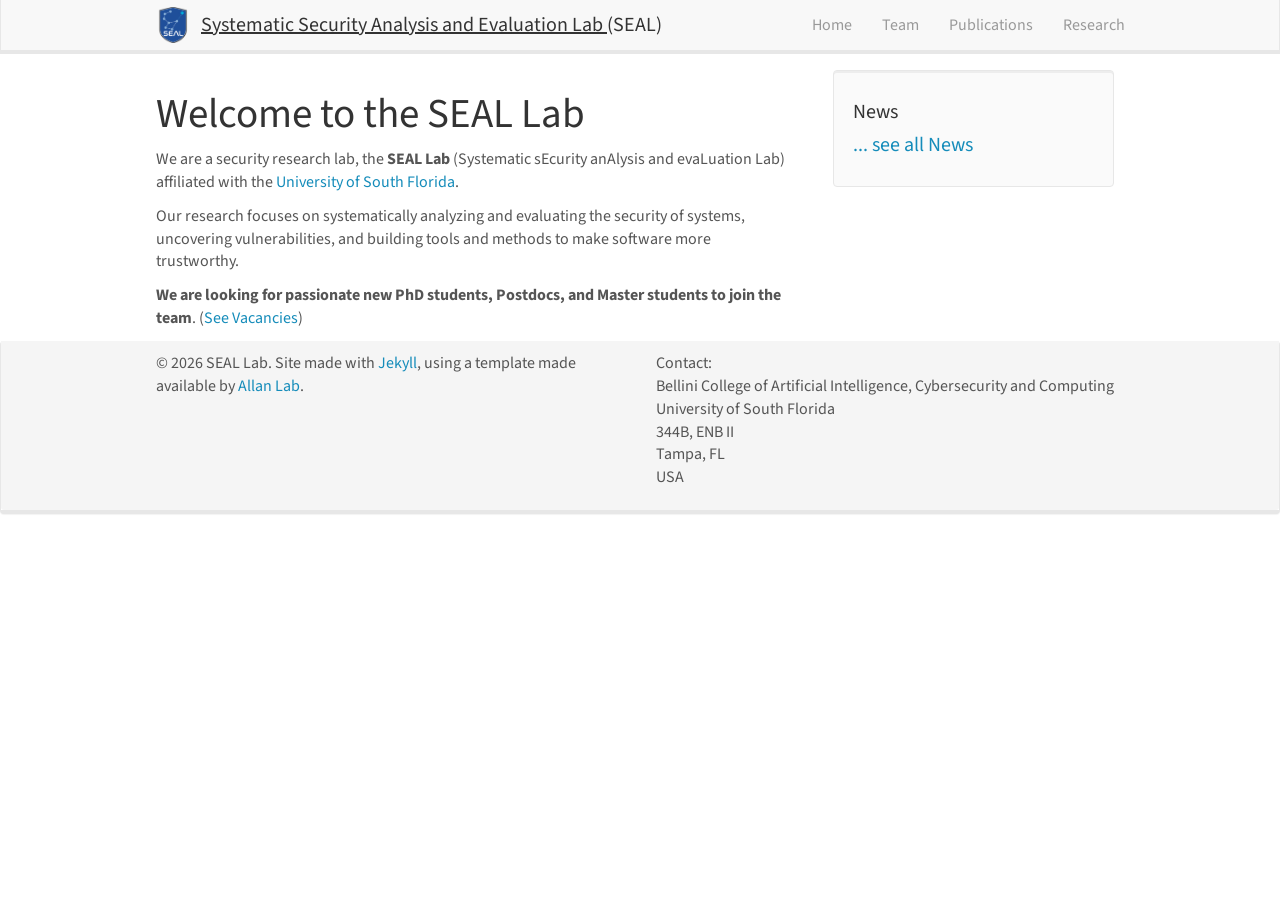
<file: index.html>
<!DOCTYPE html>
<html>

  <head>
  <meta charset="utf-8">
  <meta http-equiv="X-UA-Compatible" content="IE=edge">
  <meta name="viewport" content="width=device-width, initial-scale=1">
  <title>SEAL Lab</title>
  <meta name="description" content="SEAL Lab at the University of South Florida.">
  <link rel="stylesheet" href="/css/main.css">
  <link rel="icon" href="/favicon.ico">
  <link rel="canonical" href="/">



</head>


  <body>

    <div class="navbar navbar-default navbar-fixed-top" role="navigation">
  <div class="container-fluid">
	<div class="navbar-header">
	  <button type="button" class="navbar-toggle collapsed" data-toggle="collapse" data-target="#navbar-collapse-1" aria-expanded="false">
		<span class="sr-only">Toggle navigation</span>
		<span class="icon-bar"></span>
		<span class="icon-bar"></span>
		<span class="icon-bar"></span>
	  </button>
	
    <a class="navbar-brand" href="/" style="display: flex; align-items: center; height: 50px; padding-top: 0; padding-bottom: 0;">
      <img src="/images/logo.png" alt="SEAL Lab logo" style="height: 36px; width: auto; margin: 0; border-radius: 0;">
      <span style="margin-left: 10px; font-size: 20px; line-height: 1;"> <u> Systematic Security Analysis and Evaluation Lab </u>(SEAL)</span>
    </a>
	</div>
	<div class="collapse navbar-collapse" id="navbar-collapse-1">
	  <ul class="nav navbar-nav navbar-right">
		<li><a href="/">Home</a></li>
		<li><a href="/team">Team</a></li>
		<li><a href="/publications">Publications</a></li>
		<li><a href="/research">Research</a></li>
	  </ul>
	</div>
  </div>
</div>


    <div class="container-fluid">
      <div class="row">
          <div id="homeid" class="col-sm-8">
        <h1>Welcome to the SEAL Lab</h1>

	<p>We are a security research lab, the <strong>SEAL Lab</strong> (Systematic sEcurity anAlysis and evaLuation Lab) affiliated with the <a href="https://www.usf.edu/">University of South Florida</a>.</p>

<p>Our research focuses on systematically analyzing and evaluating the security of systems, uncovering vulnerabilities, and building tools and methods to make software more trustworthy.</p>

<p><strong>We are looking for passionate new PhD students, Postdocs, and Master students to join the team</strong>. (<a href="https://amitsealami.com/vacancies/">See Vacancies</a>)</p>

  </div>
  <div id="newsid" class="col-sm-4" >
	
<div class="well">
<h4>News</h4>



<h4><a href="/allnews.html">... see all News</a></h4>

    </div>

  </div>

      </div>
    </div>

    <div id="footer" class="panel">
  <div class="panel-footer">
	<div class="container-fluid">
	  <div class="row">
		<div class="col-sm-6">
		  <p>&copy 2026 SEAL Lab. Site made with <a href="https://jekyllrb.com">Jekyll</a>, using a template made available by <a href="https://www.allanlab.org/">Allan Lab</a>.</p>
		</div>
		<div class="col-sm-6">
		  <p>Contact:<br />
		  Bellini College of Artificial Intelligence, Cybersecurity and Computing<br />
		  University of South Florida<br />
		  344B, ENB II<br />
		  Tampa, FL<br />
		  USA</p>
		</div>
	  </div>
	</div>
  </div>
</div>

<script src="https://ajax.googleapis.com/ajax/libs/jquery/1.11.3/jquery.min.js"></script>
<script src="/js/bootstrap.min.js"></script>


  </body>

</html>
</file>
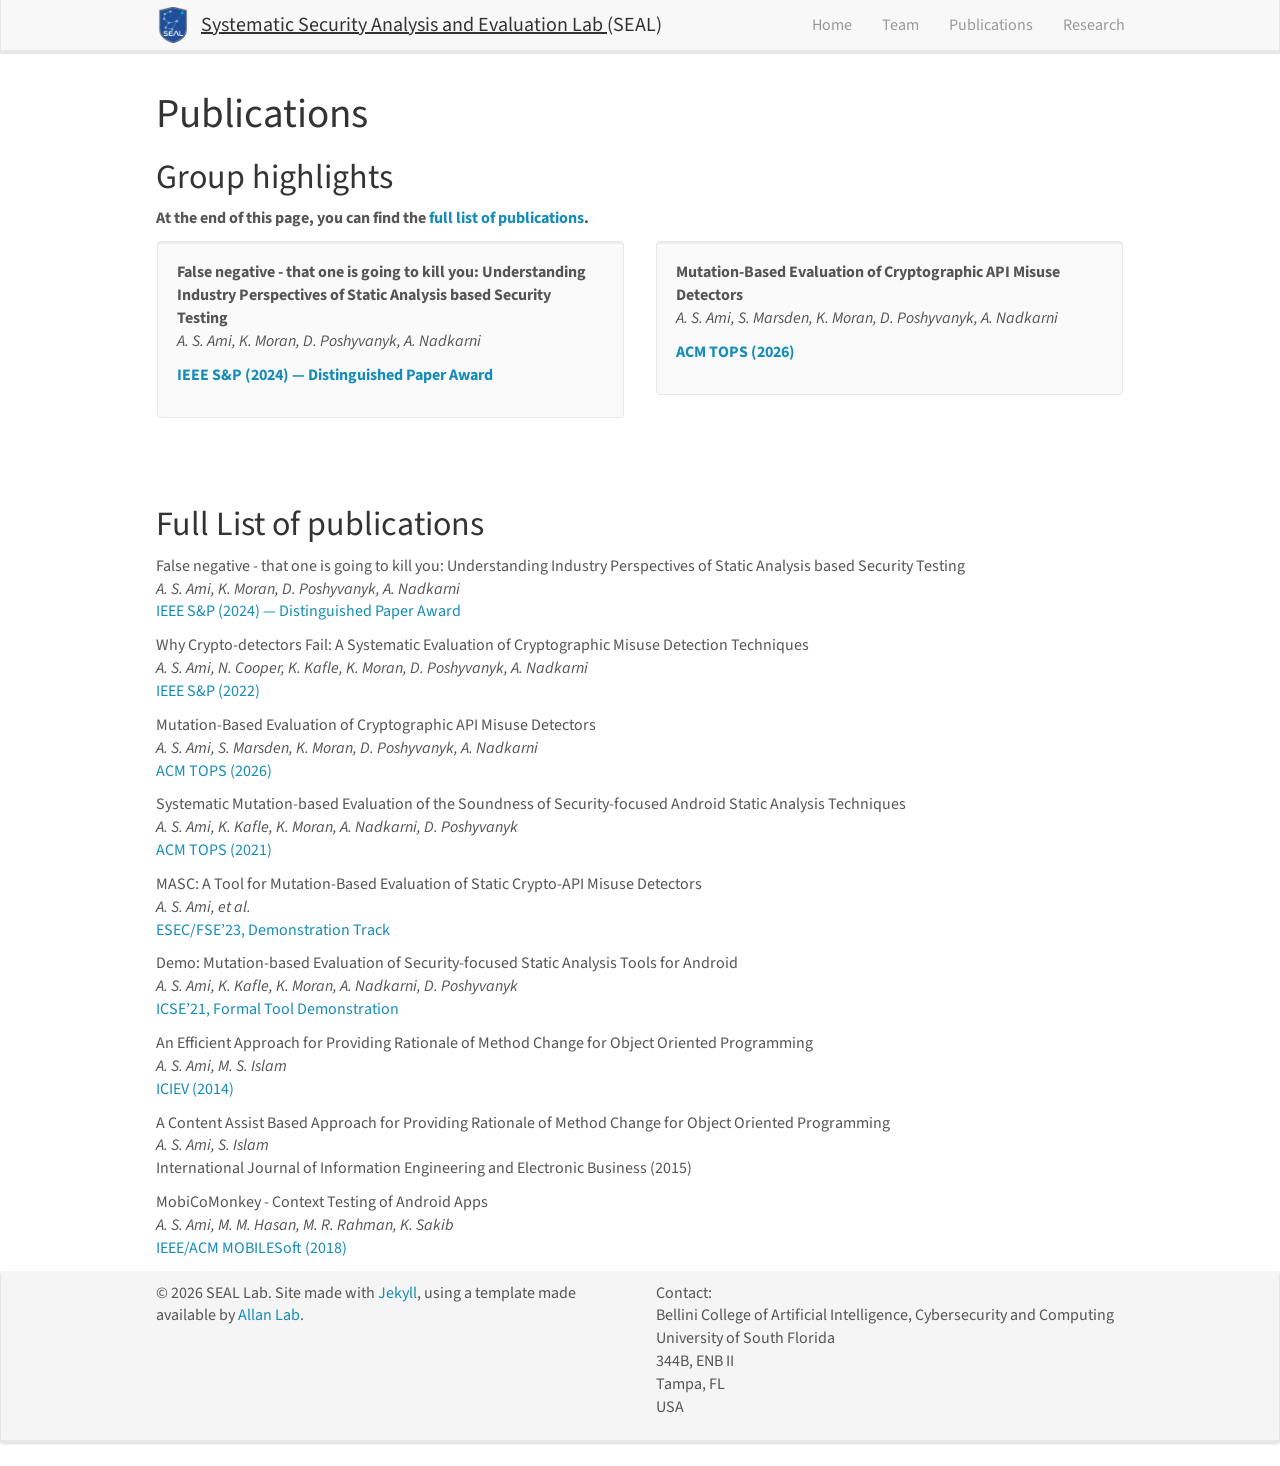
<file: publications/index.html>
<!DOCTYPE html>
<html>

  <head>
  <meta charset="utf-8">
  <meta http-equiv="X-UA-Compatible" content="IE=edge">
  <meta name="viewport" content="width=device-width, initial-scale=1">
  <title>SEAL Lab - Publications</title>
  <meta name="description" content="SEAL Lab -- Publications.">
  <link rel="stylesheet" href="/css/main.css">
  <link rel="icon" href="/favicon.ico">
  <link rel="canonical" href="/publications/">



</head>


  <body>

    <div class="navbar navbar-default navbar-fixed-top" role="navigation">
  <div class="container-fluid">
	<div class="navbar-header">
	  <button type="button" class="navbar-toggle collapsed" data-toggle="collapse" data-target="#navbar-collapse-1" aria-expanded="false">
		<span class="sr-only">Toggle navigation</span>
		<span class="icon-bar"></span>
		<span class="icon-bar"></span>
		<span class="icon-bar"></span>
	  </button>
	
    <a class="navbar-brand" href="/" style="display: flex; align-items: center; height: 50px; padding-top: 0; padding-bottom: 0;">
      <img src="/images/logo.png" alt="SEAL Lab logo" style="height: 36px; width: auto; margin: 0; border-radius: 0;">
      <span style="margin-left: 10px; font-size: 20px; line-height: 1;"> <u> Systematic Security Analysis and Evaluation Lab </u>(SEAL)</span>
    </a>
	</div>
	<div class="collapse navbar-collapse" id="navbar-collapse-1">
	  <ul class="nav navbar-nav navbar-right">
		<li><a href="/">Home</a></li>
		<li><a href="/team">Team</a></li>
		<li><a href="/publications">Publications</a></li>
		<li><a href="/research">Research</a></li>
	  </ul>
	</div>
  </div>
</div>


    <div class="container-fluid">
      <div class="row">
        <div id="gridid" class="col-sm-12">
  <h1 id="publications">Publications</h1>

<h2 id="group-highlights">Group highlights</h2>

<p><strong>At the end of this page, you can find the <a href="#full-list-of-publications">full list of publications</a>.</strong></p>

<div class="row">

  <div class="col-sm-6 clearfix">
    <div class="well">
      <pubtit>False negative - that one is going to kill you: Understanding Industry Perspectives of Static Analysis based Security Testing</pubtit>

      <p><em>A. S. Ami, K. Moran, D. Poshyvanyk, A. Nadkarni</em></p>
      <p><strong><a href="https://amitsealami.com/false-negatives-kill/">IEEE S&amp;P (2024) — Distinguished Paper Award</a></strong></p>

    </div>
  </div>

  <div class="col-sm-6 clearfix">
    <div class="well">
      <pubtit>Mutation-Based Evaluation of Cryptographic API Misuse Detectors</pubtit>

      <p><em>A. S. Ami, S. Marsden, K. Moran, D. Poshyvanyk, A. Nadkarni</em></p>
      <p><strong><a href="https://dl.acm.org/doi/10.1145/3796221">ACM TOPS (2026)</a></strong></p>

    </div>
  </div>

</div>

<p>   </p>

<h2 id="full-list-of-publications">Full List of publications</h2>

<p>False negative - that one is going to kill you: Understanding Industry Perspectives of Static Analysis based Security Testing <br />
  <em>A. S. Ami, K. Moran, D. Poshyvanyk, A. Nadkarni </em><br />
  <a href="https://amitsealami.com/false-negatives-kill/">IEEE S&amp;P (2024) — Distinguished Paper Award</a></p>

<p>Why Crypto-detectors Fail: A Systematic Evaluation of Cryptographic Misuse Detection Techniques <br />
  <em>A. S. Ami, N. Cooper, K. Kafle, K. Moran, D. Poshyvanyk, A. Nadkarni </em><br />
  <a href="https://ieeexplore.ieee.org/document/9833582">IEEE S&amp;P (2022)</a></p>

<p>Mutation-Based Evaluation of Cryptographic API Misuse Detectors <br />
  <em>A. S. Ami, S. Marsden, K. Moran, D. Poshyvanyk, A. Nadkarni </em><br />
  <a href="https://dl.acm.org/doi/10.1145/3796221">ACM TOPS (2026)</a></p>

<p>Systematic Mutation-based Evaluation of the Soundness of Security-focused Android Static Analysis Techniques <br />
  <em>A. S. Ami, K. Kafle, K. Moran, A. Nadkarni, D. Poshyvanyk </em><br />
  <a href="https://doi.org/10.1145/3439802">ACM TOPS (2021)</a></p>

<p>MASC: A Tool for Mutation-Based Evaluation of Static Crypto-API Misuse Detectors <br />
  <em>A. S. Ami, et al. </em><br />
  <a href="https://amitsealami.com/MASC/">ESEC/FSE’23, Demonstration Track</a></p>

<p>Demo: Mutation-based Evaluation of Security-focused Static Analysis Tools for Android <br />
  <em>A. S. Ami, K. Kafle, K. Moran, A. Nadkarni, D. Poshyvanyk </em><br />
  <a href="https://muse-security-evaluation.github.io">ICSE’21, Formal Tool Demonstration</a></p>

<p>An Efficient Approach for Providing Rationale of Method Change for Object Oriented Programming <br />
  <em>A. S. Ami, M. S. Islam </em><br />
  <a href="https://doi.org/10.1109/ICIEV.2014.6850772">ICIEV (2014)</a></p>

<p>A Content Assist Based Approach for Providing Rationale of Method Change for Object Oriented Programming <br />
  <em>A. S. Ami, S. Islam </em><br />
  International Journal of Information Engineering and Electronic Business (2015)</p>

<p>MobiCoMonkey - Context Testing of Android Apps <br />
  <em>A. S. Ami, M. M. Hasan, M. R. Rahman, K. Sakib </em><br />
  <a href="https://arxiv.org/pdf/1804.02533.pdf">IEEE/ACM MOBILESoft (2018)</a></p>


</div>

      </div>
    </div>

    <div id="footer" class="panel">
  <div class="panel-footer">
	<div class="container-fluid">
	  <div class="row">
		<div class="col-sm-6">
		  <p>&copy 2026 SEAL Lab. Site made with <a href="https://jekyllrb.com">Jekyll</a>, using a template made available by <a href="https://www.allanlab.org/">Allan Lab</a>.</p>
		</div>
		<div class="col-sm-6">
		  <p>Contact:<br />
		  Bellini College of Artificial Intelligence, Cybersecurity and Computing<br />
		  University of South Florida<br />
		  344B, ENB II<br />
		  Tampa, FL<br />
		  USA</p>
		</div>
	  </div>
	</div>
  </div>
</div>

<script src="https://ajax.googleapis.com/ajax/libs/jquery/1.11.3/jquery.min.js"></script>
<script src="/js/bootstrap.min.js"></script>


  </body>

</html>
</file>
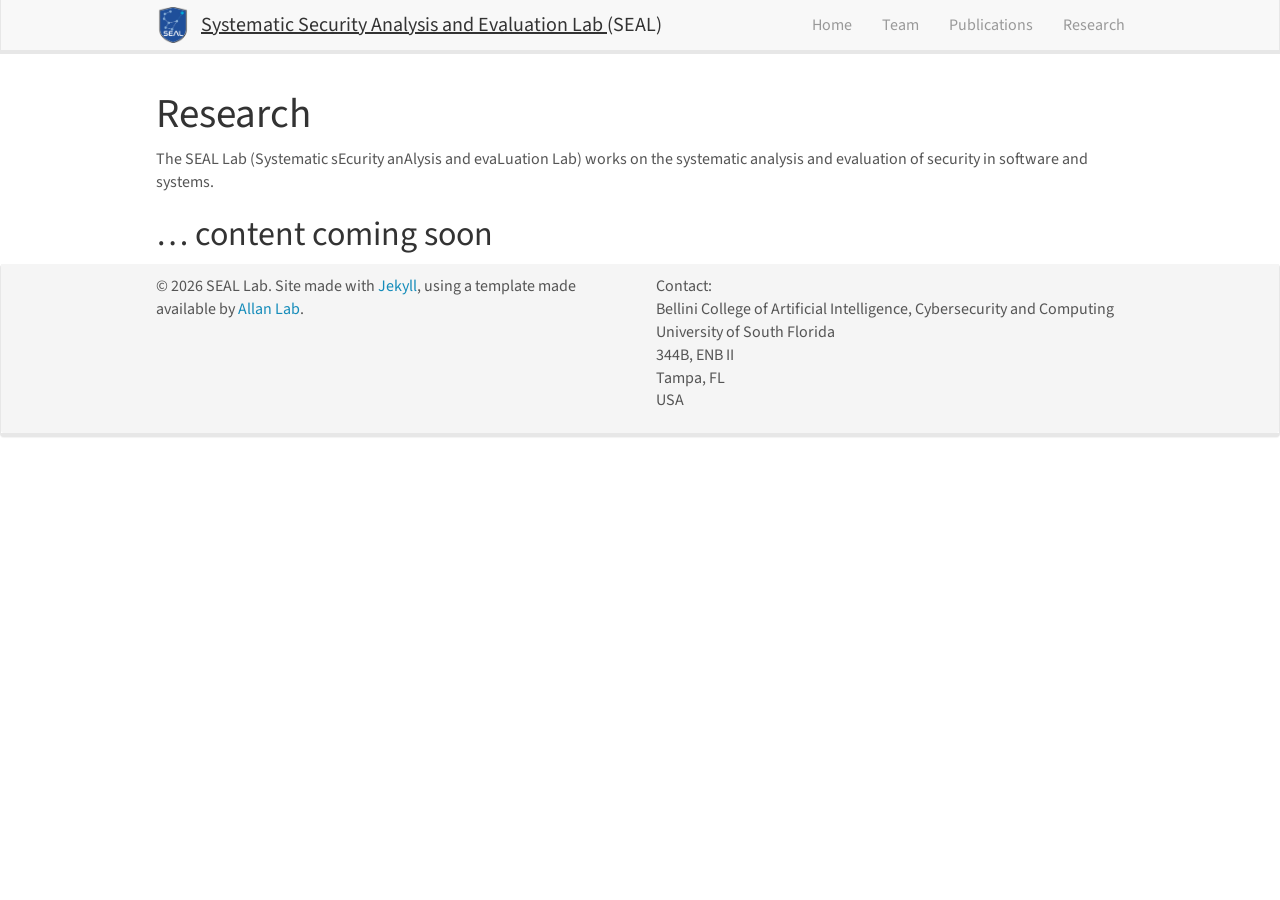
<file: research/index.html>
<!DOCTYPE html>
<html>

  <head>
  <meta charset="utf-8">
  <meta http-equiv="X-UA-Compatible" content="IE=edge">
  <meta name="viewport" content="width=device-width, initial-scale=1">
  <title>SEAL Lab - Research</title>
  <meta name="description" content="SEAL Lab -- Research">
  <link rel="stylesheet" href="/css/main.css">
  <link rel="icon" href="/favicon.ico">
  <link rel="canonical" href="/research/">



</head>


  <body>

    <div class="navbar navbar-default navbar-fixed-top" role="navigation">
  <div class="container-fluid">
	<div class="navbar-header">
	  <button type="button" class="navbar-toggle collapsed" data-toggle="collapse" data-target="#navbar-collapse-1" aria-expanded="false">
		<span class="sr-only">Toggle navigation</span>
		<span class="icon-bar"></span>
		<span class="icon-bar"></span>
		<span class="icon-bar"></span>
	  </button>
	
    <a class="navbar-brand" href="/" style="display: flex; align-items: center; height: 50px; padding-top: 0; padding-bottom: 0;">
      <img src="/images/logo.png" alt="SEAL Lab logo" style="height: 36px; width: auto; margin: 0; border-radius: 0;">
      <span style="margin-left: 10px; font-size: 20px; line-height: 1;"> <u> Systematic Security Analysis and Evaluation Lab </u>(SEAL)</span>
    </a>
	</div>
	<div class="collapse navbar-collapse" id="navbar-collapse-1">
	  <ul class="nav navbar-nav navbar-right">
		<li><a href="/">Home</a></li>
		<li><a href="/team">Team</a></li>
		<li><a href="/publications">Publications</a></li>
		<li><a href="/research">Research</a></li>
	  </ul>
	</div>
  </div>
</div>


    <div class="container-fluid">
      <div class="row">
        <div id="textid" class="col-sm-12">
  <h1 id="research">Research</h1>

<p>The SEAL Lab (Systematic sEcurity anAlysis and evaLuation Lab) works on the systematic analysis and evaluation of security in software and systems.</p>

<h2 id="-content-coming-soon">… content coming soon</h2>

</div>

      </div>
    </div>

    <div id="footer" class="panel">
  <div class="panel-footer">
	<div class="container-fluid">
	  <div class="row">
		<div class="col-sm-6">
		  <p>&copy 2026 SEAL Lab. Site made with <a href="https://jekyllrb.com">Jekyll</a>, using a template made available by <a href="https://www.allanlab.org/">Allan Lab</a>.</p>
		</div>
		<div class="col-sm-6">
		  <p>Contact:<br />
		  Bellini College of Artificial Intelligence, Cybersecurity and Computing<br />
		  University of South Florida<br />
		  344B, ENB II<br />
		  Tampa, FL<br />
		  USA</p>
		</div>
	  </div>
	</div>
  </div>
</div>

<script src="https://ajax.googleapis.com/ajax/libs/jquery/1.11.3/jquery.min.js"></script>
<script src="/js/bootstrap.min.js"></script>


  </body>

</html>
</file>
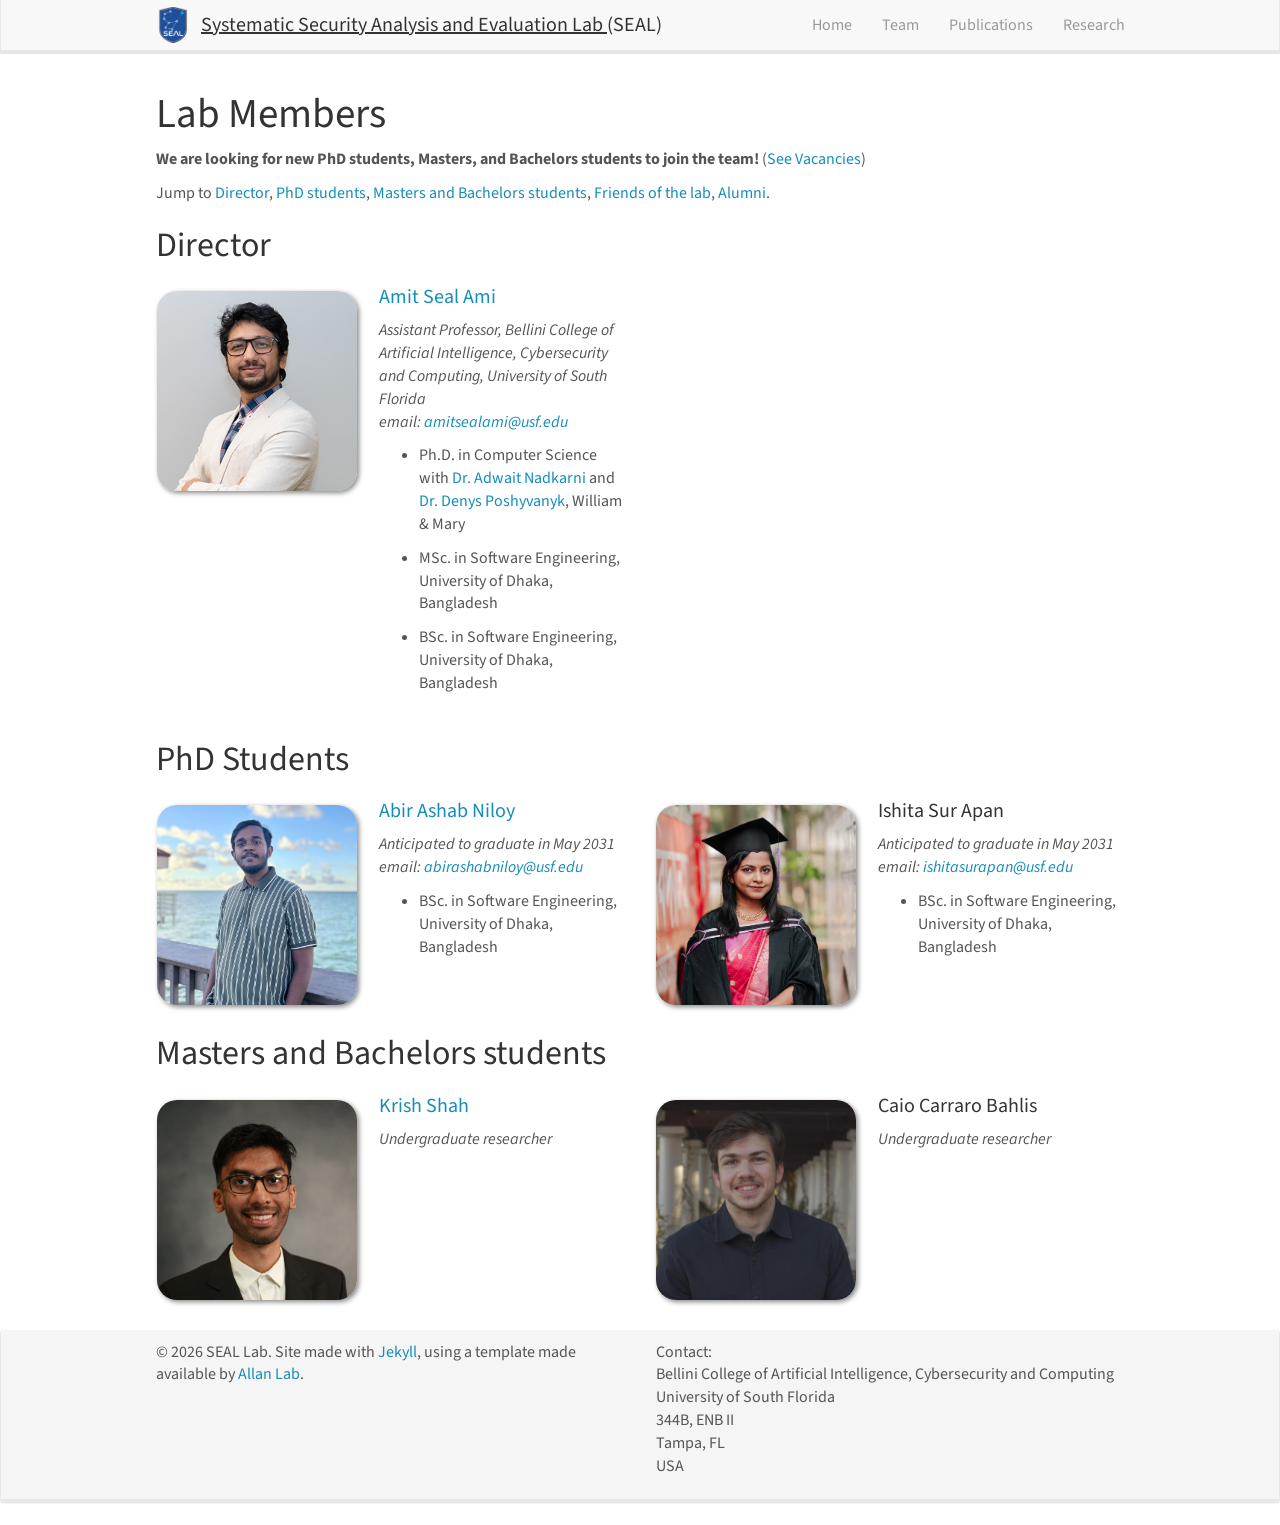
<file: team/index.html>
<!DOCTYPE html>
<html>

  <head>
  <meta charset="utf-8">
  <meta http-equiv="X-UA-Compatible" content="IE=edge">
  <meta name="viewport" content="width=device-width, initial-scale=1">
  <title>SEAL Lab - Team</title>
  <meta name="description" content="SEAL Lab: Team members">
  <link rel="stylesheet" href="/css/main.css">
  <link rel="icon" href="/favicon.ico">
  <link rel="canonical" href="/team/">



</head>


  <body>

    <div class="navbar navbar-default navbar-fixed-top" role="navigation">
  <div class="container-fluid">
	<div class="navbar-header">
	  <button type="button" class="navbar-toggle collapsed" data-toggle="collapse" data-target="#navbar-collapse-1" aria-expanded="false">
		<span class="sr-only">Toggle navigation</span>
		<span class="icon-bar"></span>
		<span class="icon-bar"></span>
		<span class="icon-bar"></span>
	  </button>
	
    <a class="navbar-brand" href="/" style="display: flex; align-items: center; height: 50px; padding-top: 0; padding-bottom: 0;">
      <img src="/images/logo.png" alt="SEAL Lab logo" style="height: 36px; width: auto; margin: 0; border-radius: 0;">
      <span style="margin-left: 10px; font-size: 20px; line-height: 1;"> <u> Systematic Security Analysis and Evaluation Lab </u>(SEAL)</span>
    </a>
	</div>
	<div class="collapse navbar-collapse" id="navbar-collapse-1">
	  <ul class="nav navbar-nav navbar-right">
		<li><a href="/">Home</a></li>
		<li><a href="/team">Team</a></li>
		<li><a href="/publications">Publications</a></li>
		<li><a href="/research">Research</a></li>
	  </ul>
	</div>
  </div>
</div>


    <div class="container-fluid">
      <div class="row">
        <div id="gridid" class="col-sm-12">
  <h1 id="lab-members">Lab Members</h1>

<p><strong>We are looking for new PhD students, Masters, and Bachelors students to join the team!</strong> (<a href="https://amitsealami.com/vacancies/">See Vacancies</a>)</p>

<p>Jump to <a href="#director">Director</a>, <a href="#phd-students">PhD students</a>, <a href="#masters-and-bachelors-students">Masters and Bachelors students</a>, <a href="#friends-of-the-lab">Friends of the lab</a>, <a href="#alumni">Alumni</a>.</p>

<h2 id="director">Director</h2>

<div class="row">

  <div class="col-sm-6 clearfix">
    <p><img src="/images/teampic/amit.png" class="img-responsive" width="25%" style="float: left" /></p>
    <h4><a href="https://amitsealami.com/">Amit Seal Ami</a></h4>
    <p><i>Assistant Professor, Bellini College of Artificial Intelligence, Cybersecurity and Computing, University of South Florida</i><br />
  <i>email: <a href="mailto:amitsealami@usf.edu">amitsealami@usf.edu</a></i></p>
    <ul style="overflow: hidden">

  

  

  
  <li> <p>Ph.D. in Computer Science with <a href="https://www.adwaitnadkarni.com/">Dr. Adwait Nadkarni</a> and <a href="https://www.cs.wm.edu/~dposhyvanyk/">Dr. Denys Poshyvanyk</a>, William &amp; Mary</p>
 </li>
  <li> <p>MSc. in Software Engineering, University of Dhaka, Bangladesh</p>
 </li>
  <li> <p>BSc. in Software Engineering, University of Dhaka, Bangladesh</p>
 </li>
  

  

  

  </ul>
  </div>

</div>

<h2 id="phd-students">PhD Students</h2>

<div class="row">

  <div class="col-sm-6 clearfix">
    <p><img src="/images/teampic/niloy.jpg" class="img-responsive" width="25%" style="float: left" /></p>
    <h4><a href="https://abir-ashab.github.io/">Abir Ashab Niloy</a></h4>
    <p><i>Anticipated to graduate in May 2031</i><br />
  <i>email: <a href="mailto:abirashabniloy@usf.edu">abirashabniloy@usf.edu</a></i></p>
    <ul style="overflow: hidden">

  
  <li> BSc. in Software Engineering, University of Dhaka, Bangladesh </li>
  

  

  

  

  

  </ul>
  </div>

  <div class="col-sm-6 clearfix">
    <p><img src="/images/teampic/ishita.jpg" class="img-responsive" width="25%" style="float: left" /></p>
    <h4>Ishita Sur Apan</h4>
    <p><i>Anticipated to graduate in May 2031</i><br />
  <i>email: <a href="mailto:ishitasurapan@usf.edu">ishitasurapan@usf.edu</a></i></p>
    <ul style="overflow: hidden">

  
  <li> BSc. in Software Engineering, University of Dhaka, Bangladesh </li>
  

  

  

  

  

  </ul>
  </div>

</div>

<h2 id="masters-and-bachelors-students">Masters and Bachelors students</h2>

<div class="row">

  <div class="col-sm-6 clearfix">
    <p><img src="/images/teampic/krish.png" class="img-responsive" width="25%" style="float: left" /></p>
    <h4><a href="https://www.linkedin.com/in/krish-shah-a5734428b/">Krish Shah</a></h4>
    <p><i>Undergraduate researcher</i><br /></p>

    <ul style="overflow: hidden">

  

  

  

  

  </ul>
  </div>

  <div class="col-sm-6 clearfix">
    <p><img src="/images/teampic/caio.png" class="img-responsive" width="25%" style="float: left" /></p>
    <h4>Caio Carraro Bahlis</h4>
    <p><i>Undergraduate researcher</i><br /></p>

    <ul style="overflow: hidden">

  

  

  

  

  </ul>
  </div>

</div>


</div>

      </div>
    </div>

    <div id="footer" class="panel">
  <div class="panel-footer">
	<div class="container-fluid">
	  <div class="row">
		<div class="col-sm-6">
		  <p>&copy 2026 SEAL Lab. Site made with <a href="https://jekyllrb.com">Jekyll</a>, using a template made available by <a href="https://www.allanlab.org/">Allan Lab</a>.</p>
		</div>
		<div class="col-sm-6">
		  <p>Contact:<br />
		  Bellini College of Artificial Intelligence, Cybersecurity and Computing<br />
		  University of South Florida<br />
		  344B, ENB II<br />
		  Tampa, FL<br />
		  USA</p>
		</div>
	  </div>
	</div>
  </div>
</div>

<script src="https://ajax.googleapis.com/ajax/libs/jquery/1.11.3/jquery.min.js"></script>
<script src="/js/bootstrap.min.js"></script>


  </body>

</html>
</file>
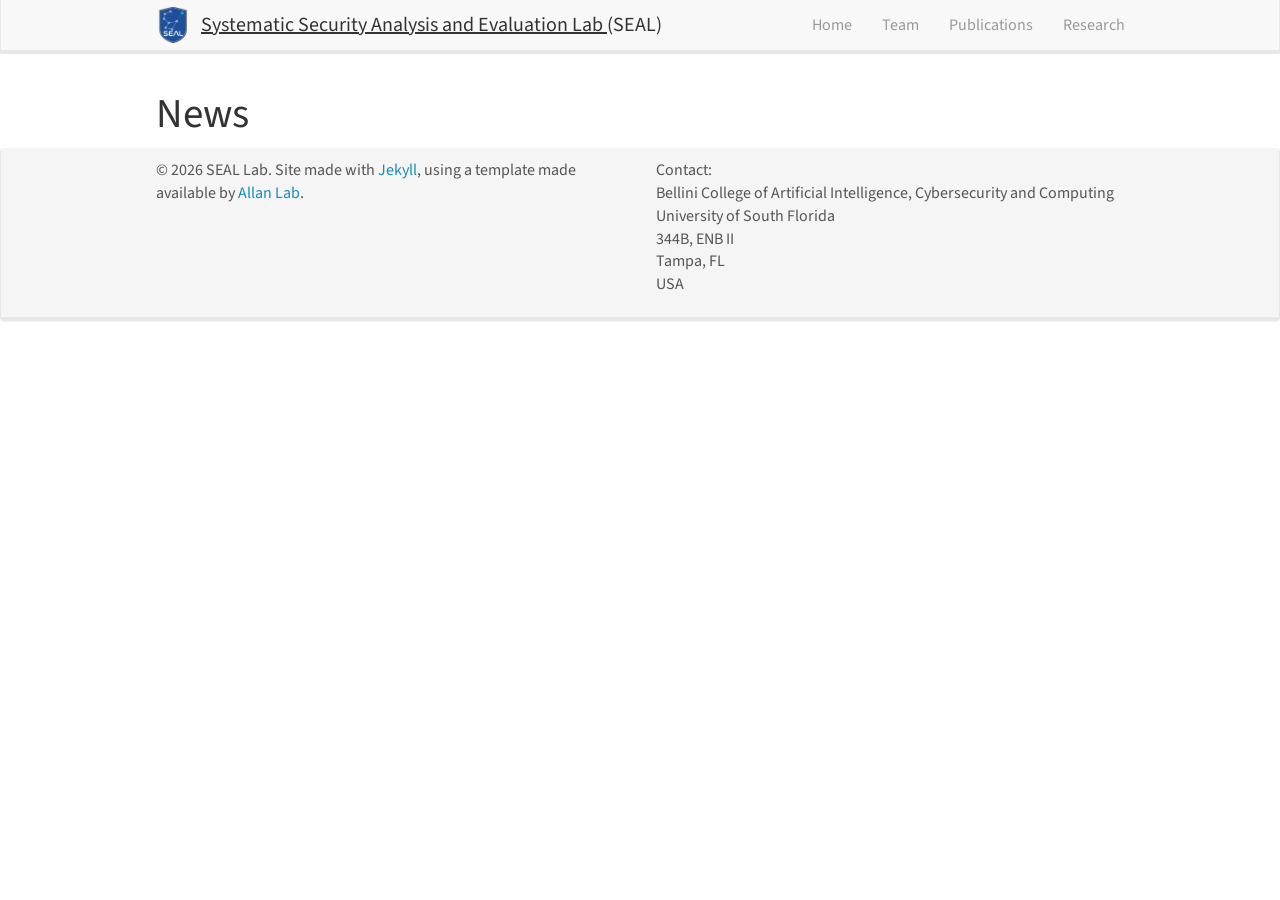
<file: allnews.html>
<!DOCTYPE html>
<html>

  <head>
  <meta charset="utf-8">
  <meta http-equiv="X-UA-Compatible" content="IE=edge">
  <meta name="viewport" content="width=device-width, initial-scale=1">
  <title>News</title>
  <meta name="description" content="SEAL Lab at the University of South Florida.">
  <link rel="stylesheet" href="/css/main.css">
  <link rel="icon" href="/favicon.ico">
  <link rel="canonical" href="/allnews.html">



</head>


  <body>

    <div class="navbar navbar-default navbar-fixed-top" role="navigation">
  <div class="container-fluid">
	<div class="navbar-header">
	  <button type="button" class="navbar-toggle collapsed" data-toggle="collapse" data-target="#navbar-collapse-1" aria-expanded="false">
		<span class="sr-only">Toggle navigation</span>
		<span class="icon-bar"></span>
		<span class="icon-bar"></span>
		<span class="icon-bar"></span>
	  </button>
	
    <a class="navbar-brand" href="/" style="display: flex; align-items: center; height: 50px; padding-top: 0; padding-bottom: 0;">
      <img src="/images/logo.png" alt="SEAL Lab logo" style="height: 36px; width: auto; margin: 0; border-radius: 0;">
      <span style="margin-left: 10px; font-size: 20px; line-height: 1;"> <u> Systematic Security Analysis and Evaluation Lab </u>(SEAL)</span>
    </a>
	</div>
	<div class="collapse navbar-collapse" id="navbar-collapse-1">
	  <ul class="nav navbar-nav navbar-right">
		<li><a href="/">Home</a></li>
		<li><a href="/team">Team</a></li>
		<li><a href="/publications">Publications</a></li>
		<li><a href="/research">Research</a></li>
	  </ul>
	</div>
  </div>
</div>


    <div class="container-fluid">
      <div class="row">
        <div id="textid" class="col-sm-12">
  <h1 id="news">News</h1>


</div>

      </div>
    </div>

    <div id="footer" class="panel">
  <div class="panel-footer">
	<div class="container-fluid">
	  <div class="row">
		<div class="col-sm-6">
		  <p>&copy 2026 SEAL Lab. Site made with <a href="https://jekyllrb.com">Jekyll</a>, using a template made available by <a href="https://www.allanlab.org/">Allan Lab</a>.</p>
		</div>
		<div class="col-sm-6">
		  <p>Contact:<br />
		  Bellini College of Artificial Intelligence, Cybersecurity and Computing<br />
		  University of South Florida<br />
		  344B, ENB II<br />
		  Tampa, FL<br />
		  USA</p>
		</div>
	  </div>
	</div>
  </div>
</div>

<script src="https://ajax.googleapis.com/ajax/libs/jquery/1.11.3/jquery.min.js"></script>
<script src="/js/bootstrap.min.js"></script>


  </body>

</html>
</file>
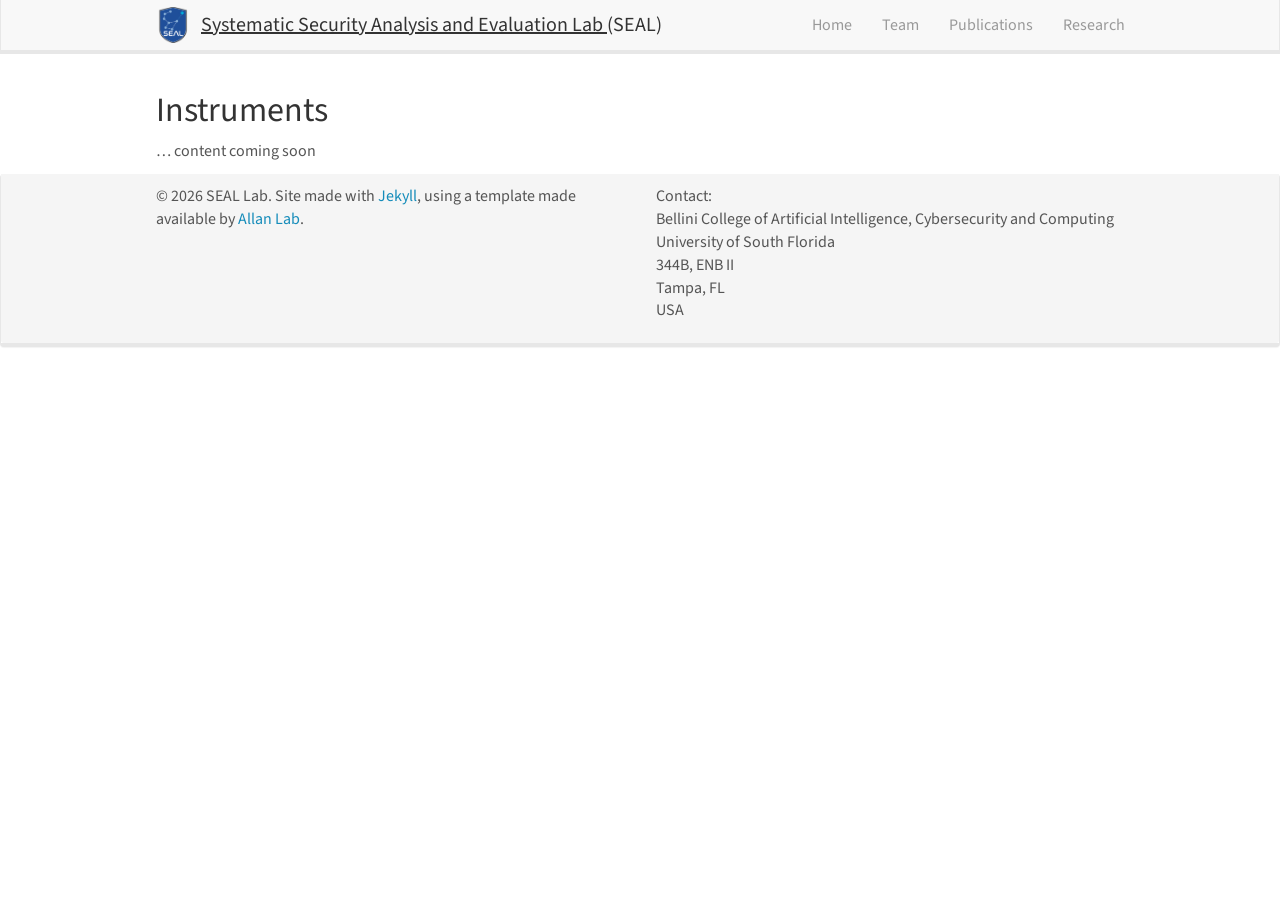
<file: instrumente.html>
<!DOCTYPE html>
<html>

  <head>
  <meta charset="utf-8">
  <meta http-equiv="X-UA-Compatible" content="IE=edge">
  <meta name="viewport" content="width=device-width, initial-scale=1">
  <title>SEAL Lab - Instruments</title>
  <meta name="description" content="Instruments">
  <link rel="stylesheet" href="/css/main.css">
  <link rel="icon" href="/favicon.ico">
  <link rel="canonical" href="/instrumente.html">



</head>


  <body>

    <div class="navbar navbar-default navbar-fixed-top" role="navigation">
  <div class="container-fluid">
	<div class="navbar-header">
	  <button type="button" class="navbar-toggle collapsed" data-toggle="collapse" data-target="#navbar-collapse-1" aria-expanded="false">
		<span class="sr-only">Toggle navigation</span>
		<span class="icon-bar"></span>
		<span class="icon-bar"></span>
		<span class="icon-bar"></span>
	  </button>
	
    <a class="navbar-brand" href="/" style="display: flex; align-items: center; height: 50px; padding-top: 0; padding-bottom: 0;">
      <img src="/images/logo.png" alt="SEAL Lab logo" style="height: 36px; width: auto; margin: 0; border-radius: 0;">
      <span style="margin-left: 10px; font-size: 20px; line-height: 1;"> <u> Systematic Security Analysis and Evaluation Lab </u>(SEAL)</span>
    </a>
	</div>
	<div class="collapse navbar-collapse" id="navbar-collapse-1">
	  <ul class="nav navbar-nav navbar-right">
		<li><a href="/">Home</a></li>
		<li><a href="/team">Team</a></li>
		<li><a href="/publications">Publications</a></li>
		<li><a href="/research">Research</a></li>
	  </ul>
	</div>
  </div>
</div>


    <div class="container-fluid">
      <div class="row">
        <div id="textid" class="col-sm-12">
  <h2 id="instruments">Instruments</h2>

<p>… content coming soon</p>

</div>

      </div>
    </div>

    <div id="footer" class="panel">
  <div class="panel-footer">
	<div class="container-fluid">
	  <div class="row">
		<div class="col-sm-6">
		  <p>&copy 2026 SEAL Lab. Site made with <a href="https://jekyllrb.com">Jekyll</a>, using a template made available by <a href="https://www.allanlab.org/">Allan Lab</a>.</p>
		</div>
		<div class="col-sm-6">
		  <p>Contact:<br />
		  Bellini College of Artificial Intelligence, Cybersecurity and Computing<br />
		  University of South Florida<br />
		  344B, ENB II<br />
		  Tampa, FL<br />
		  USA</p>
		</div>
	  </div>
	</div>
  </div>
</div>

<script src="https://ajax.googleapis.com/ajax/libs/jquery/1.11.3/jquery.min.js"></script>
<script src="/js/bootstrap.min.js"></script>


  </body>

</html>
</file>
